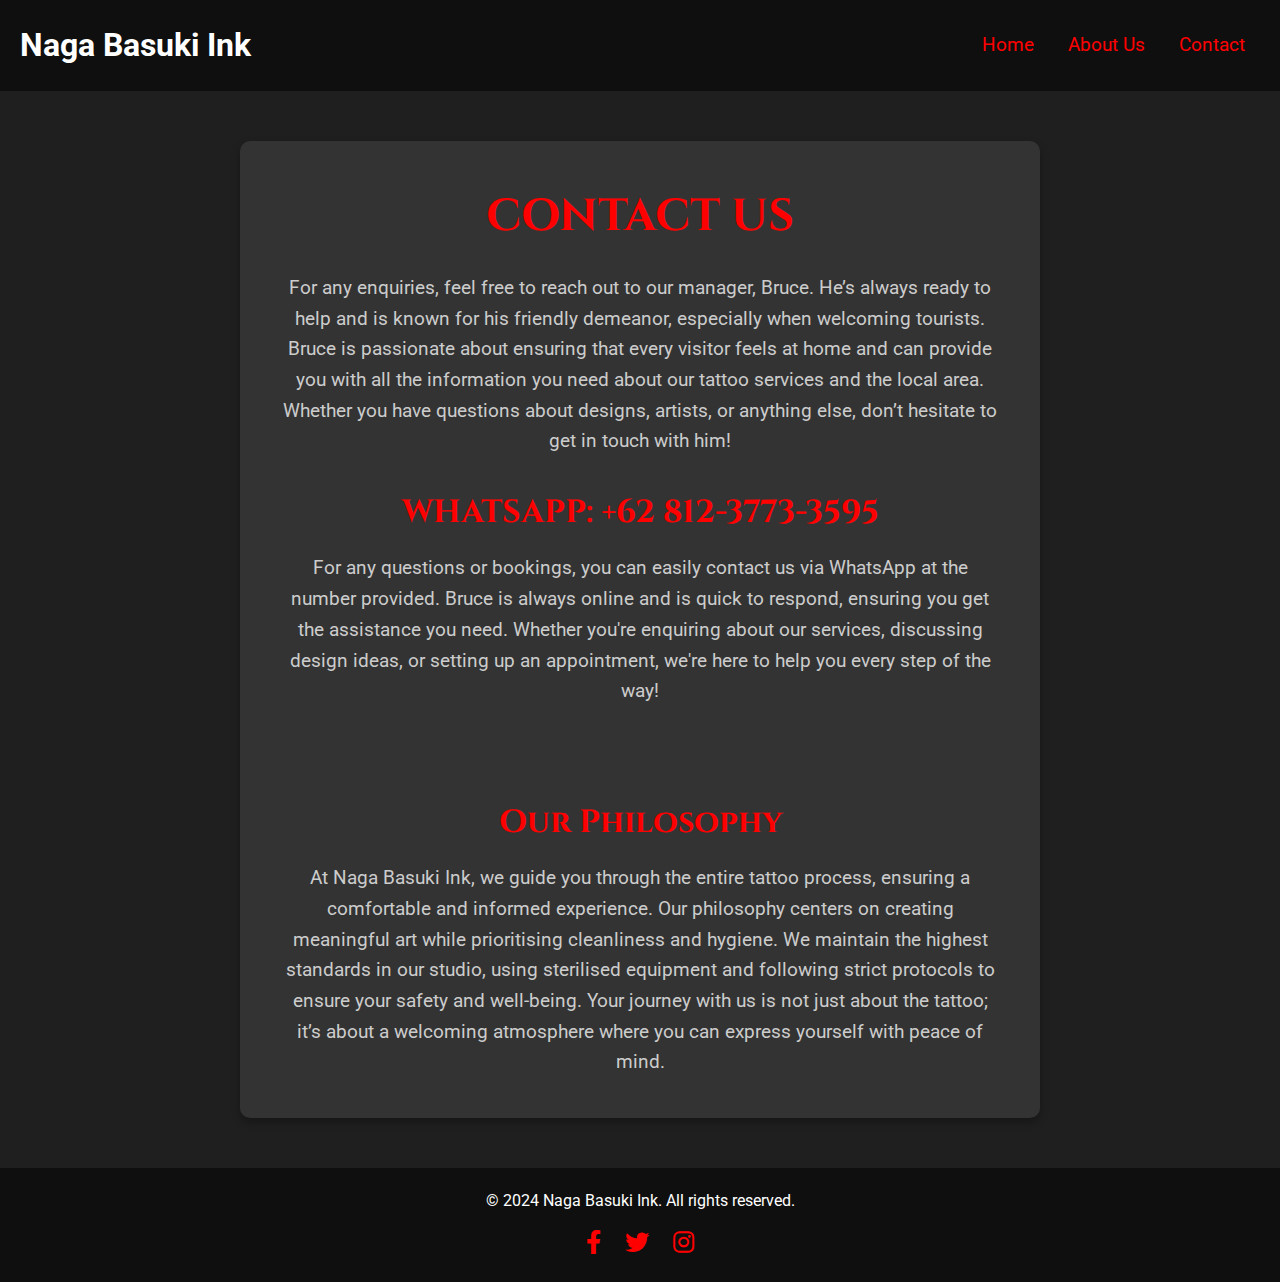
<file: contact.html>
<!DOCTYPE html>
<html lang="en">
<head>
    <meta charset="UTF-8">
    <meta name="viewport" content="width=device-width, initial-scale=1.0">
    <meta http-equiv="X-UA-Compatible" content="IE=edge">
    <title>Why We Chose Our Name | Naga Basuki Ink</title>

    <!-- Link Google Fonts -->
    <link href="https://fonts.googleapis.com/css2?family=Roboto:wght@300;400;700&family=Cinzel:wght@400;700&display=swap" rel="stylesheet">

    <!-- Link to External CSS -->
    <link rel="stylesheet" href="styles.css">

    <!-- FontAwesome Icons -->
    <link rel="stylesheet" href="https://cdnjs.cloudflare.com/ajax/libs/font-awesome/6.0.0-beta3/css/all.min.css">
</head>
<body>
    <!-- Header -->
    <header>
        <h1>Naga Basuki Ink</h1>
        <nav>
            <a href="index.html">Home</a>
            <a href="whyname.html">About Us</a>
            <a href="contact.html">Contact</a>
        </nav>
    </header>

    <!-- Main Content -->
    <main>
        <section class="name-reason">
            <div class="container">
                <h1>CONTACT US</h1>
                <p>For any enquiries, feel free to reach out to our manager, Bruce. He’s always ready to help and is known for his friendly demeanor, especially when welcoming tourists. Bruce is passionate about ensuring that every visitor feels at home and can provide you with all the information you need about our tattoo services and the local area. Whether you have questions about designs, artists, or anything else, don’t hesitate to get in touch with him!</p>

                <div class="name-meaning">
                    <div class="meaning-text">
                        <h2>WHATSAPP: +62 812-3773-3595</h2>
                        <p>For any questions or bookings, you can easily contact us via WhatsApp at the number provided. Bruce is always online and is quick to respond, ensuring you get the assistance you need. Whether you're enquiring about our services, discussing design ideas, or setting up an appointment, we're here to help you every step of the way!</p>
                    </div>
                </div>

                <div class="design-philosophy">
                    <h2>Our Philosophy</h2>
                    <p>At Naga Basuki Ink, we guide you through the entire tattoo process, ensuring a comfortable and informed experience. Our philosophy centers on creating meaningful art while prioritising cleanliness and hygiene. We maintain the highest standards in our studio, using sterilised equipment and following strict protocols to ensure your safety and well-being. Your journey with us is not just about the tattoo; it’s about a welcoming atmosphere where you can express yourself with peace of mind.</p>
                </div>
            </div>
        </section>
    </main>

    <!-- Footer -->
    <footer>
        <p>&copy; 2024 Naga Basuki Ink. All rights reserved.</p>
        <div class="social-icons">
            <a href="https://facebook.com" target="_blank"><i class="fab fa-facebook-f"></i></a>
            <a href="https://twitter.com" target="_blank"><i class="fab fa-twitter"></i></a>
            <a href="https://instagram.com" target="_blank"><i class="fab fa-instagram"></i></a>
        </div>
    </footer>
</body>
</html>
</file>
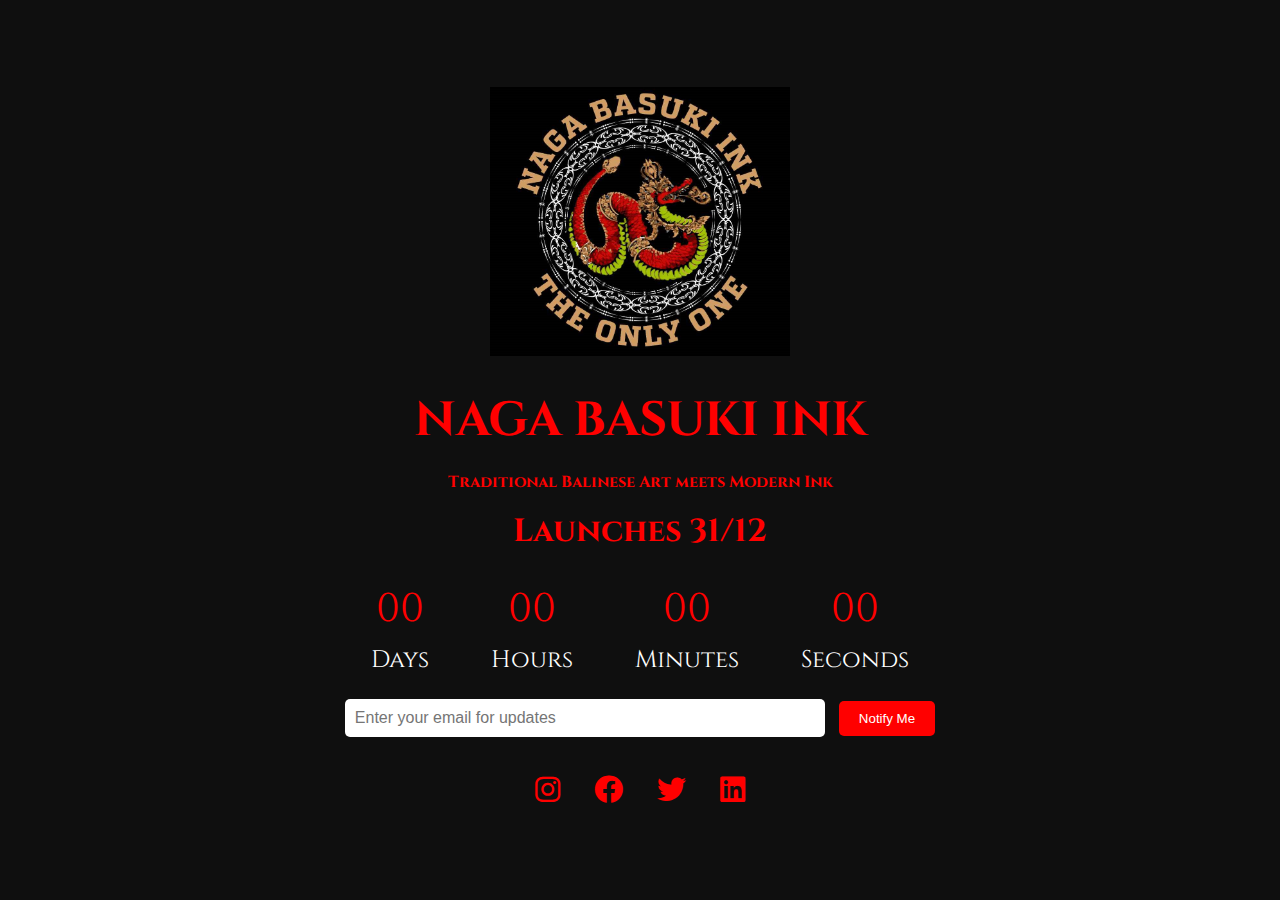
<file: launch.html>
<!DOCTYPE html>
<html lang="en">
<head>
    <meta charset="UTF-8">
    <meta name="viewport" content="width=device-width, initial-scale=1.0">
    <meta http-equiv="X-UA-Compatible" content="IE=edge">
    <title>Launching Soon</title>

    <!-- Google Fonts -->
    <link href="https://fonts.googleapis.com/css2?family=Cinzel:wght@400;700&family=Roboto:wght@300;400;700&display=swap" rel="stylesheet">

    <!-- FontAwesome for Social Media Icons -->
    <link rel="stylesheet" href="https://cdnjs.cloudflare.com/ajax/libs/font-awesome/6.0.0-beta3/css/all.min.css">

    <!-- External CSS -->
    <link rel="stylesheet" href="styles.css">
    
    <style>
        /* General Reset */
        * {
            margin: 0;
            padding: 0;
            box-sizing: border-box;
        }

        /* Body */
        body {
            font-family: 'Roboto', sans-serif;
            display: flex;
            justify-content: center;
            align-items: center;
            height: 100vh;
            background-color: #0f0f0f;
            color: white;
            text-align: center;
            padding: 20px;
        }

        /* Container */
        .container {
            max-width: 600px;
            width: 100%;
        }

        /* Logo */
        img {
            max-width: 50%;
            height: auto;
            margin-bottom: 20px;
        }

        /* Header / Title */
        h1 {
            font-family: 'Cinzel', serif;
            font-size: 3rem;
            margin-bottom: 10px;
            color: #ff0000;
        }
        h2 {
            font-family: 'Cinzel', serif;
            font-size: 2rem;
            margin-bottom: 5px;
            color: #ff0000;
        }
        h3 {
            font-family: 'Cinzel', serif;
            font-size: 1rem;
            margin-bottom: 10px;
            color: #ff0000;
        }

        p {
            margin-bottom: 20px;
            font-size: 1.2rem;
        }

        /* Countdown Timer */
        .countdown {
            display: flex;
            justify-content: space-around;
            font-family: 'Cinzel', serif;
            font-size: 1.5rem;
            margin: 20px 0;
        }

        .countdown div {
            text-align: center;
        }

        .countdown div span {
            display: block;
            font-size: 2.5rem;
            color: #ff0000;
        }

        /* Email Signup */
        .email-signup {
            margin-top: 20px;
        }

        .email-signup input[type="email"] {
            padding: 10px;
            width: 80%;
            border: none;
            border-radius: 5px;
            margin-right: 10px;
            font-size: 1rem;
        }

        .email-signup button {
            padding: 10px 20px;
            background-color: #ff0000;
            color: white;
            border: none;
            cursor: pointer;
            border-radius: 5px;
            transition: background-color 0.3s ease;
        }

        .email-signup button:hover {
            background-color: #d90000;
        }

        /* Social Icons */
        .social-icons {
            margin-top: 30px;
        }

        .social-icons a {
            margin: 0 15px;
            color: #ff0000;
            font-size: 1.8rem;
            text-decoration: none;
        }

        .social-icons a:hover {
            color: #f0f0f0;
        }

        /* Footer */
        footer {
            margin-top: 50px;
            font-size: 0.9rem;
            color: #fff;
        }
    </style>
</head>
<body>

    <div class="container">
        <img src="cropped maga.jpg" alt="Naga Basuki Ink Logo">  <!-- Replace with your actual logo -->
        <h1>NAGA BASUKI INK</h1>
        <h3>Traditional Balinese Art meets Modern Ink</h3>
        <h2>Launches 31/12</h2>

        <!-- Countdown Timer -->
        <div class="countdown">
            <div>
                <span id="days">00</span>
                Days
            </div>
            <div>
                <span id="hours">00</span>
                Hours
            </div>
            <div>
                <span id="minutes">00</span>
                Minutes
            </div>
            <div>
                <span id="seconds">00</span>
                Seconds
            </div>
        </div>

        <!-- Email Signup -->
        <div class="email-signup">
            <input type="email" placeholder="Enter your email for updates">
            <button>Notify Me</button>
        </div>

        <!-- Social Icons -->
        <div class="social-icons">
            <a href="#"><i class="fab fa-instagram"></i></a>
            <a href="#"><i class="fab fa-facebook"></i></a>
            <a href="#"><i class="fab fa-twitter"></i></a>
            <a href="#"><i class="fab fa-linkedin"></i></a>
        </div>

        <!-- Footer -->
    </div>

    <script>
        // Countdown Timer Script
        const launchDate = new Date('December 31, 2024 00:00:00').getTime();

        const countdown = setInterval(() => {
            const now = new Date().getTime();
            const timeLeft = launchDate - now;

            const days = Math.floor(timeLeft / (1000 * 60 * 60 * 24));
            const hours = Math.floor((timeLeft % (1000 * 60 * 60 * 24)) / (1000 * 60 * 60));
            const minutes = Math.floor((timeLeft % (1000 * 60 * 60)) / (1000 * 60));
            const seconds = Math.floor((timeLeft % (1000 * 60)) / 1000);

            document.getElementById('days').innerHTML = days;
            document.getElementById('hours').innerHTML = hours;
            document.getElementById('minutes').innerHTML = minutes;
            document.getElementById('seconds').innerHTML = seconds;

            if (timeLeft < 0) {
                clearInterval(countdown);
                document.querySelector('.countdown').innerHTML = "We're Live!";
            }
        }, 1000);
    </script>
</body>
</html>
</file>
<file: styles.css>
/* General Reset */
* {
    margin: 0;
    padding: 0;
    box-sizing: border-box;
}

/* Body Styling */
body {
    font-family: 'Roboto', sans-serif;
    background-color: #000; /* Black background */
    color: #fff; /* White text */
    line-height: 1.6;
}

/* Header */
header {
    display: flex;
    justify-content: space-between;
    align-items: center;
    padding: 20px;
    background-color: #0f0f0f;
}

header img {
    width: 100px; /* Logo size */
}

header nav a {
    color: #ff0000; /* Red navigation text */
    margin: 0 15px;
    text-decoration: none;
    font-size: 1.2rem;
    transition: color 0.3s;
}

header nav a:hover {
    color: #f0f0f0; /* White on hover */
}

/* Main Content */
main {
    padding: 50px 20px;
    background-color: #1f1f1f; /* Dark grey background for content */
}

.name-reason {
    max-width: 800px;
    margin: 0 auto;
    padding: 40px;
    background-color: #333; /* Dark grey background for the section */
    border-radius: 10px;
    box-shadow: 0 4px 8px rgba(0, 0, 0, 0.3);
}

.name-reason h1 {
    font-size: 2.8rem;
    color: #ff0000; /* Red heading */
    margin-bottom: 20px;
    text-align: center;
    font-family: 'Cinzel', serif; /* Cinzel for headings */
    font-weight: 700;
}

.name-reason p {
    font-size: 1.2rem;
    color: #ccc; /* Light grey text */
    margin-bottom: 30px;
    text-align: center;
}

.name-meaning {
    display: flex;
    flex-direction: column;
    gap: 20px;
}

.meaning-text, .meaning-image {
    font-size: 2.5rem;
    color: #ff0000; /* Red heading */
    margin-bottom: 20px;
    text-align: center;
}

.meaning-text h2 {
    font-size: 2rem;
    color: #ff0000;
    margin-bottom: 15px;
    font-family: 'Cinzel', serif; /* Cinzel for subheadings */
    font-weight: 700;
}

.meaning-image img {
    width: 100%;
    border-radius: 10px;
    box-shadow: 0 4px 8px rgba(0, 0, 0, 0.3);
}

/* Design Philosophy Section */
.design-philosophy {
    margin-top: 40px;
    text-align: center;
}

.design-philosophy h2 {
    font-size: 2rem;
    color: #ff0000;
    margin-bottom: 15px;
    font-family: 'Cinzel', serif; /* Cinzel for subheadings */
    font-weight: 700;
}

.design-philosophy p {
    font-size: 1.2rem;
    color: #ccc;
    max-width: 800px;
    margin: 0 auto;
}

/* Footer */
footer {
    background-color: #0f0f0f;
    padding: 20px;
    text-align: center;
}

footer p {
    color: #fff;
    margin-bottom: 10px;
}

footer .social-icons {
    margin-top: 10px;
}

footer .social-icons a {
    color: #ff0000;
    margin: 0 10px;
    font-size: 1.5rem;
    transition: color 0.3s;
}

footer .social-icons a:hover {
    color: #f0f0f0;
}


/* General Reset */
* {
    margin: 0;
    padding: 0;
    box-sizing: border-box;
}

/* Body Styling */
body {
    font-family: 'Roboto', sans-serif;
    background-color: #000; /* Black background */
    color: #fff; /* White text */
    font-weight: 700
    line-height: 1.6;
}

/* Header */
header {
    display: flex;
    justify-content: space-between;
    align-items: center;
    padding: 20px;
    background-color: #0f0f0f;
}

header img {
    width: 100px; /* Logo size */
}

header nav a {
    color: #ff0000; /* Red navigation text */
    margin: 0 15px;
    text-decoration: none;
    font-size: 1.2rem;
    transition: color 0.3s;
}

header nav a:hover {
    color: #f0f0f0; /* White on hover */
}

/* Hero Section */
.hero {
    height: 100vh;
    background: url('dragon-bg.jpg') no-repeat center center/cover; /* Replace with your background */
    display: flex;
    flex-direction: column;
    justify-content: center;
    align-items: center;
    text-align: center;
    color: #fff;
}

.hero h1 {
    font-size: 4rem;
    font-family: 'Cinzel', serif;
    color: #ff0000; /* Red text */
    letter-spacing: 3px;
    text-shadow: 2px 2px 5px rgba(0, 0, 0, 0.7);
}

.hero p {
    font-size: 1.5rem;
    margin-bottom: 20px;
    font-weight: 700;
}

.hero .cta-btn {
    padding: 15px 30px;
    background-color: #ff0000;
    color: #fff;
    border: none;
    cursor: pointer;
    transition: background-color 0.3s, transform 0.3s;
}

.hero .cta-btn:hover {
    background-color: #d90000;
    transform: scale(1.1);
}

/* Artists Section */
.artists {
    padding: 50px 0;
    text-align: center;
}

.artists h2 {
    font-size: 3rem;
    font-family: 'Cinzel', serif;
    margin-bottom: 40px;
    font-size: 2.5rem;
    color: #ff0000;
}

.artist-cards {
    display: flex;
    justify-content: space-around;
    gap: 0px;
}

.artist-card {
    background-color: #151515;
    border-radius: 10px;
    padding: 20px;
    text-align: center;
    transition: transform 0.3s;
}

.artist-card img {
    width: 150px;
    height: 150px;
    border-radius: 50%;
    border: 3px solid #ff0000;
}

.artist-card h3 {
    margin-top: 10px;
    color: #ff0000;
}

.artist-card:hover {
    transform: scale(1.05);
    background-color: #0d0d0d;
}

/* Gallery Section */
.gallery {
    padding: 50px 0;
    text-align: center;
}

.gallery h2 {
    font-size: 4rem;
    font-family: 'Cinzel', serif;
    margin-bottom: 30px;
    font-size: 2.5rem;
    color: #ff0000;
}

.gallery-grid {
    display: grid;
    grid-template-columns: repeat(auto-fit, minmax(300px, 1fr));
    gap: 20px;
}

.gallery-grid img {
    width: 100%;
    border: 3px solid transparent;
    transition: border 0.3s, transform 0.3s;
}

.gallery-grid img:hover {
    border: 3px solid #ff0000;
    transform: scale(1.05);
}

/* Customer Reviews Section */
.reviews {
    padding: 50px 0;
    text-align: center;
}

.reviews h2 {
    font-size: 4rem;
    font-family: 'Cinzel', serif;
    margin-bottom: 30px;
    font-size: 2.5rem;
    color: #ff0000;
}

.review-card {
    background-color: #151515;
    border-radius: 10px;
    padding: 20px;
    margin: 20px 0;
    box-shadow: 0 4px 8px rgba(0, 0, 0, 0.);
}

.review-card p {
    font-size: 1rem;
    color: #ccc; /* Light grey text */
}

.review-card h3 {
    margin-top: 10px;
    color: #ff0000;
}

.video-review {
    margin-top: 30px;
}

.video-review iframe {
    width: 100%;
    height: 315px; /* Adjust height as needed */
    border: none;
    border-radius: 10px;
}

/* Footer */
footer {
    background-color: #0f0f0f;
    padding: 20px;
    text-align: center;
}

footer p {
    color: #fff;
}

footer .social-icons a {
    color: #ff0000;
    margin: 0 10px;
    font-size: 1.5rem;
}

footer .social-icons a:hover {
    color: #f0f0f0;
}
</file>
